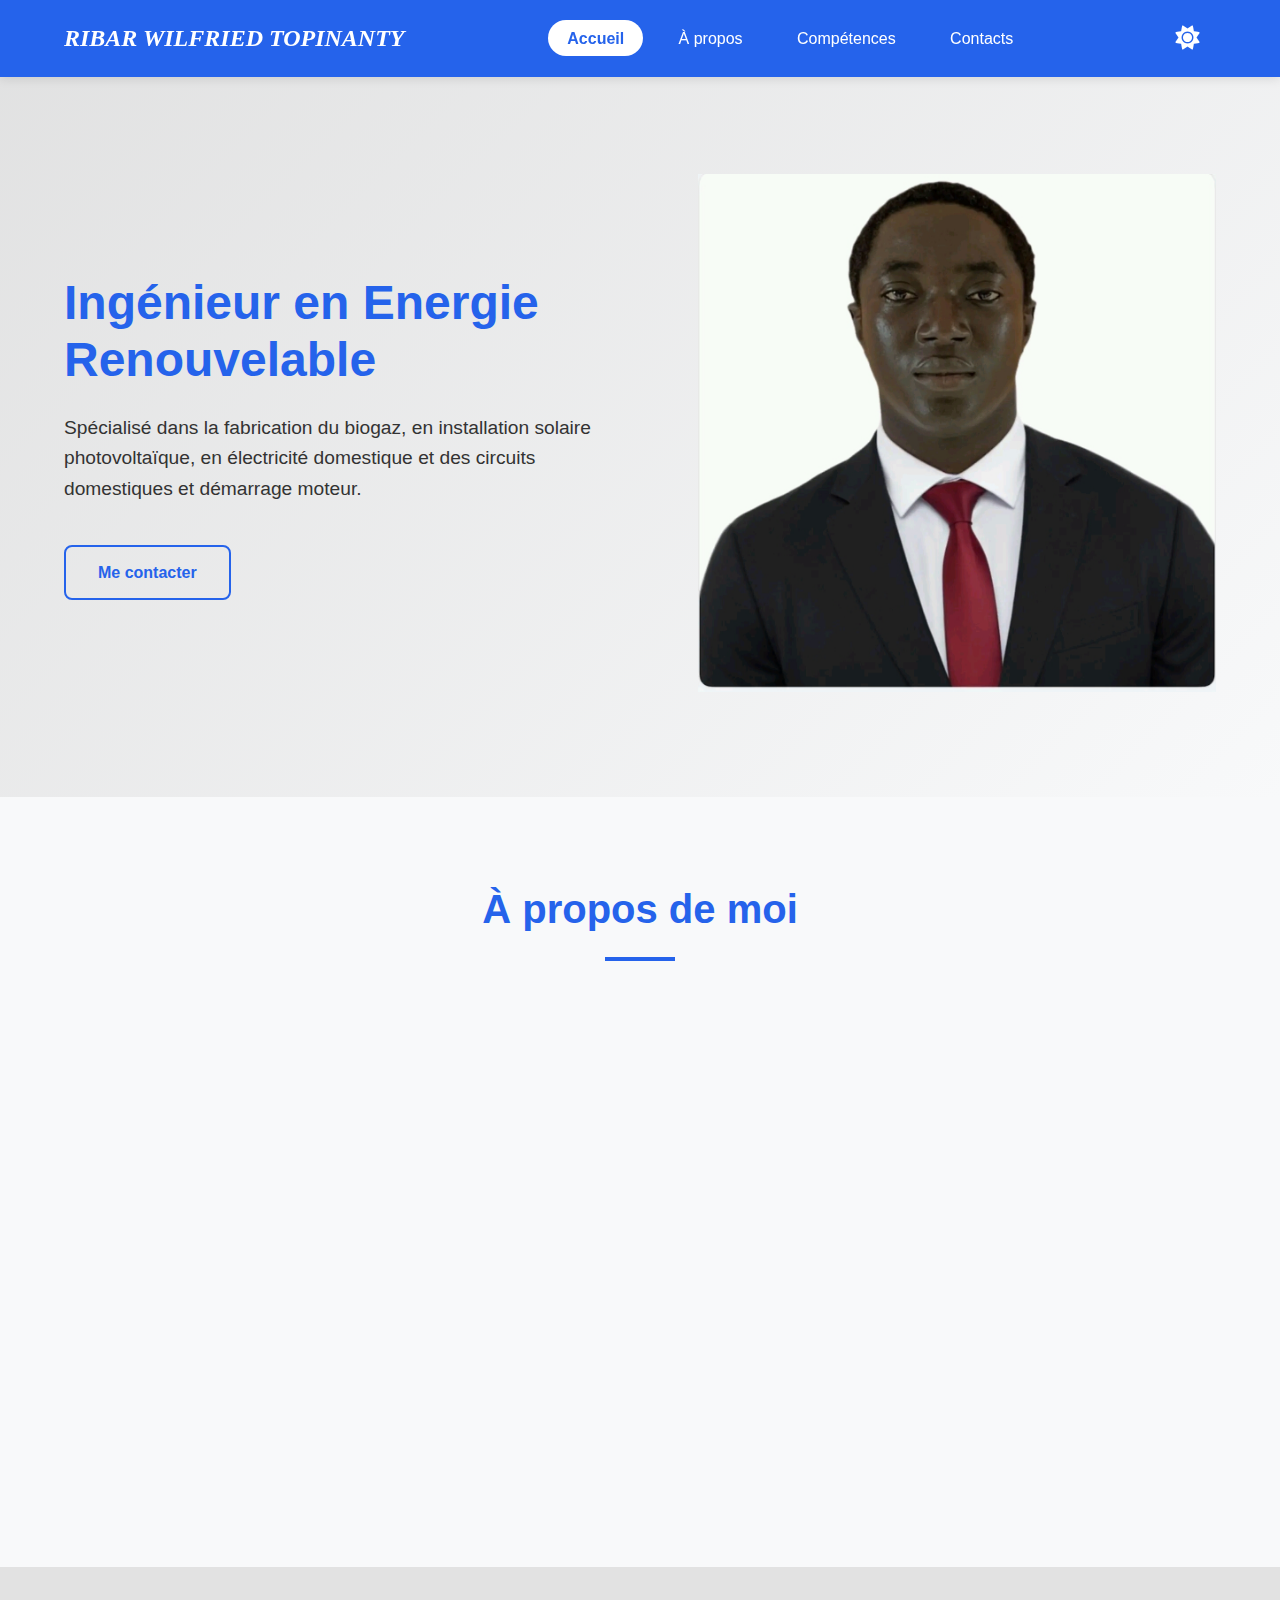
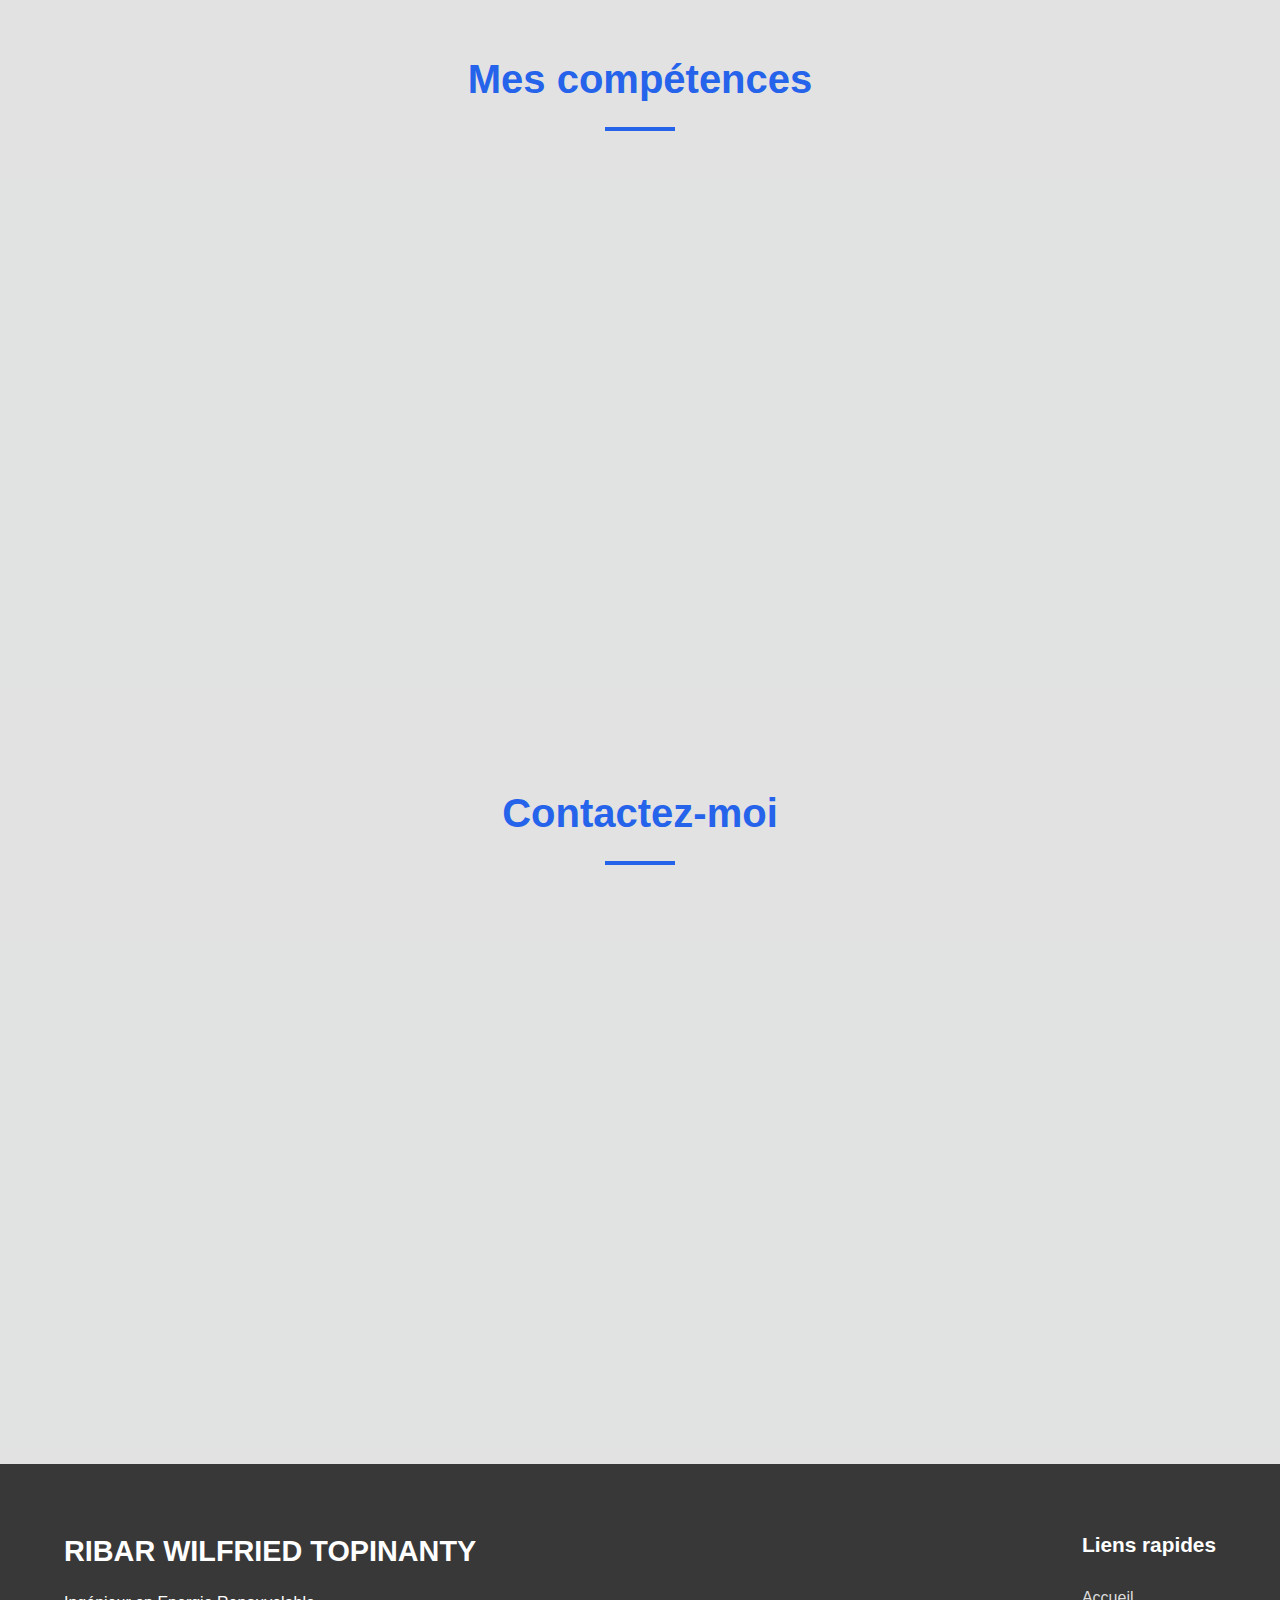
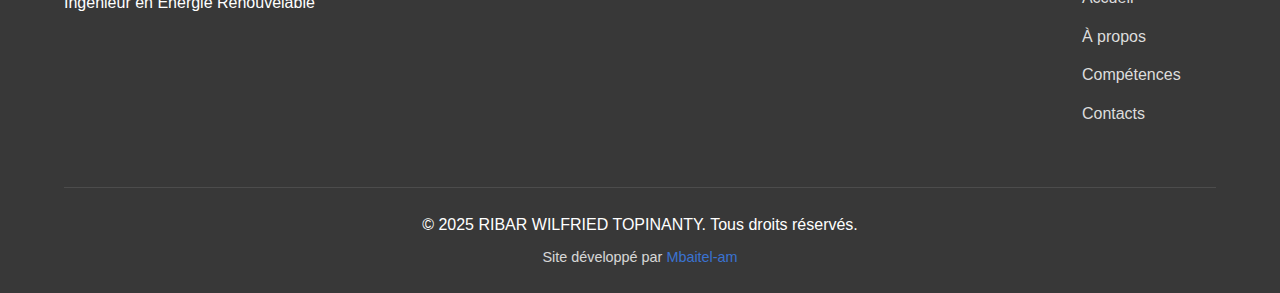
<file: index.html>
<!DOCTYPE html>
<html lang="en">
  <head>
    <meta charset="UTF-8" />
    <meta name="viewport" content="width=device-width, initial-scale=1.0" />
    <meta
      name="description"
      content="Portfolio de Ribar Wilfried Topy, Ingénieur en Energie Renouvelable."
    />
    <meta
      name="keywords"
      content="Ribar Wilfried Topy - Ingénieur en Energie Renouvelable"
    />
    <meta name="author" content="Ribar wilfried topy" />
    <meta name="robots" content="index, follow" />
    <meta
      property="og:title"
      content="Ribar Wilfried Topy - Ingénieur en Energie Renouvelable"
    />
    <meta
      property="og:description"
      content="Portfolio professionnel de Ribar Wilfried Topy, Ingénieur en Energie Renouvelable avec plus de 2 ans d'expérience."
    />
    <meta property="og:type" content="website" />
    <meta property="og:url" content="https://constantinlao.com" />
    <meta property="og:image" content="images/profile.jpg" />
    <meta name="google-site-verification" content="S0W3ONHNNmMrT2oAPIC9E6RJtITCtB353s_P7dAohlI" />
    <title> Ribar Wilfried - Ingénieur en Energie Renouvelable</title>
    <link rel="stylesheet" href="style.css" />
    <link
      rel="stylesheet"
      href="https://cdnjs.cloudflare.com/ajax/libs/font-awesome/6.0.0/css/all.min.css"
    />
    <link rel="icon" href="images/favicon.ico" type="image/x-icon" />
    <link
      rel="stylesheet"
      href="https://cdnjs.cloudflare.com/ajax/libs/font-awesome/6.5.0/css/all.min.css"
    />
    <link
      href="https://fonts.googleapis.com/css2?family=Inter:wght@400;500;600&family=Poppins:wght@600;700&display=swap"
      rel="stylesheet"
    />
    <link rel="icon" href="images/wilfried_topy.wp2" type="image/x-icon" />
  </head>
  <body>
    <!-- Préchargeur -->
    <div class="preloader">
      <div class="loader">
        <div class="circle"></div>
        <div class="circle"></div>
        <div class="circle"></div>
      </div>
    </div>

    <header>
      <div class="logo">
        <h1 class="titre" style="font-family: 'Playfair Display', serif;  font-weight: 700; font-size: 1.5rem; ">RIBAR WILFRIED TOPINANTY<span class="dot"></span></h1>
      </div>
      <nav class="nav-bar" aria-label="Navigation principale">
        <ul>
          <li>
            <a href="#accueil" class="active" aria-current="page">Accueil</a>
          </li>
          <li><a href="#a-propos">À propos</a></li>
          <li><a href="#competences">Compétences</a></li>
          <li><a href="#contacts">Contacts</a></li>
        </ul>
      </nav>
      <div
        class="theme-toggle"
        aria-label="Changer de thème"
        role="button"
        tabindex="0"
      >
        <i class="fas fa-sun" aria-hidden="true"></i>
        <span class="sr-only">Changer de thème</span>
      </div>
      <div
        class="menu-toggle"
        aria-label="Menu mobile"
        role="button"
        tabindex="0"
      >
        <i class="fas fa-bars" aria-hidden="true"></i>
        <span class="sr-only">Ouvrir le menu</span>
      </div>
    </header>

    <main>
      <section id="accueil" class="hero">
        <div class="hero-content">
          <h2 class="fade-in" >Ingénieur en Energie Renouvelable</h2>
          <p class="fade-in delay-1">
            Spécialisé dans la fabrication du biogaz, en installation solaire
            photovoltaïque, en électricité domestique et des circuits
            domestiques et démarrage moteur.
          </p>
          <div class="cta-buttons fade-in delay-2">
            <a href="#contacts" class="cta-button secondary">Me contacter</a>
          </div>
        </div>
        <div class="hero-image fade-in delay-3">
          <img
            src="images/FB_IMG_17536144025319729.jpg"
            alt="Image de Ribar Wilfried Topy"
            loading="lazy"
          />
        </div>
      </section>
      <section id="a-propos" class="about">
        <div class="section-header">
          <h2>À propos de moi</h2>
          <div class="separator"></div>
        </div>
        <div class="about-content">
          <div class="about-text">
            <h3>Qui suis-je?</h3>
            <p>
              Je suis RIBAR WILFRIED TOPINANTY, un ingénieur en énergie
              renouvelable passionné par les solutions durables et innovantes.
              <br />
              Avec une expertise dans la fabrication de biogaz, l'installation
              de systèmes solaires photovoltaïques, l'électricité domestique et
              les circuits domestiques, je m'engage à contribuer à un avenir
              énergétique plus vert.
            </p>
            <div class="personal-info">
              <div class="info-item">
                <span class="info-label">Nom:</span>
                <span class="info-value">RIBAR WILFRIED TOPINANTY</span>
              </div>
              <div class="info-item">
                <span class="info-label">Expérience:</span>
                <span class="info-value">2 ans</span>
              </div>
              <div class="info-item">
                <span class="info-label">Email:</span>
                <span class="info-value">wilfriedtopyribar@gmail.com</span>
              </div>
              <div class="info-item">
                <span class="info-label">Tél:</span>
                <span class="info-value">(+237) 686 72 94 56</span>
              </div>
              <div class="info-item">
                <span class="info-label">Disponibilité:</span>
                <span class="info-value">Disponible pour consultation</span>
              </div>
            </div>
            <a href="Doc/cv ribar wilfried .pdf" class="download-cv" download
              >Télécharger mon CV <i class="fas fa-download"></i
            ></a>
          </div>
        </div>
      </section>

      <section id="competences" class="skills">
        <div class="section-header">
          <h2>Mes compétences</h2>
          <div class="separator"></div>
        </div>
        <div class="skills-content">
          <div class="technical-skills">
            <h3>Compétences techniques</h3>
            <div class="skill-item">
              <div class="skill-name">
                <i
                  class="fa-solid fa-hand-point-right"
                  style="padding: 5px; color: var(--primary-color)"
                ></i>
                Fabrication du biogaz
              </div>
              <div class="skill-name">
                <i
                  class="fa-solid fa-hand-point-right"
                  style="padding: 5px; color: var(--primary-color)"
                ></i>
                Installation solaire photovoltaïque
              </div>
              <div class="skill-name">
                <i
                  class="fa-solid fa-hand-point-right"
                  style="padding: 5px; color: var(--primary-color)"
                ></i>
                Installation électrique domestique
              </div>
              <div class="skill-name">
                <i
                  class="fa-solid fa-hand-point-right"
                  style="padding: 5px; color: var(--primary-color)"
                ></i>
                Démarrages moteurs
              </div>
            </div>
          </div>
          <div class="soft-skills">
            <h3>Compétences personnelles</h3>
            <div class="skill-grid">
              <div class="soft-skill-item">
                <i class="fas fa-users"></i>
                <h4 style="color: rgb(10, 124, 232);">Travail d'équipe</h4>
              </div>
              <div class="soft-skill-item">
                <i class="fas fa-comments"></i>
                <h4 style="color: rgb(10, 124, 232);">Communication</h4>
              </div>
              <div class="soft-skill-item">
                <i class="fas fa-lightbulb"></i>
                <h4 style="color: rgb(10, 124, 232);">Résolution de problèmes</h4>
              </div>
            </div>
          </div>
        </div>
      </section>

      <!--
          Section#contacts.contact:
          - Affiche les informations de contact du portfolio (adresse, email, téléphone, réseaux sociaux)
          - Permet à l'utilisateur de remplir un formulaire de contact pour envoyer un email
        -->
      <section id="contacts" class="contact">
        <div class="section-header">
          <h2>Contactez-moi</h2>
          <div class="separator"></div>
        </div>
        <div class="contact-content">
          <div class="contact-info">
            <div class="contact-item">
              <i class="fas fa-map-marker-alt"></i>
              <div>
                <h3>Adresse</h3>
                <p>Moundou - Tchad</p>
              </div>
            </div>
            <div class="contact-item">
              <i class="fas fa-envelope"></i>
              <div>
                <h3>Email</h3>
                <p>wilfriedtopyribar@gmail.com</p>
              </div>
            </div>
            <div class="contact-item">
              <i class="fas fa-phone"></i>
              <div>
                <h3>Téléphone</h3>
                <p>(+237) 686 72 94 56</p>
              </div>
            </div>
            <div class="social-links">
              <a href="#" aria-label="LinkedIn"
                ><i class="fab fa-linkedin"></i
              ></a>
              <a href="#" aria-label="Twitter"
                ><i class="fab fa-twitter"></i
              ></a>
              <a href="#" aria-label="Instagram"
                ><i class="fab fa-instagram"></i
              ></a>
              <a href="#" aria-label="Facebook"
                ><i class="fab fa-facebook"></i
              ></a>
            </div>

            <div class="share-portfolio">
              <h3>Partager ce portfolio</h3>
              <div class="share-buttons">
                <a
                  href="https://www.facebook.com/sharer/sharer.php?u=https://debeing.github.io/Sitetopy/"
                  target="_blank"
                  rel="noopener noreferrer"
                  aria-label="Partager sur Facebook"
                  class="share-btn facebook"
                >
                  <i class="fab fa-facebook-f"></i>
                </a>
                <a
                  href="https://twitter.com/intent/tweet?url=https://debeing.github.io/Sitetopy/&text=Découvrez le portfolio de Wilfried Topinanty, Ingénieur en Energie Renouvelable"
                  target="_blank"
                  rel="noopener noreferrer"
                  aria-label="Partager sur Twitter"
                  class="share-btn twitter"
                >
                  <i class="fab fa-twitter"></i>
                </a>
                <a
                  href="https://www.linkedin.com/shareArticle?mini=true&url=https://debeing.github.io/Sitetopy/&title=Portfolio de Wilfried Topinanty&summary=Ingénieur en Energie Renouvelable"
                  target="_blank"
                  rel="noopener noreferrer"
                  aria-label="Partager sur LinkedIn"
                  class="share-btn linkedin"
                >
                  <i class="fab fa-linkedin-in"></i>
                </a>
                <a
                  href="https://api.whatsapp.com/send?text=Découvrez le portfolio de Wilfried Topinanty: https://debeing.github.io/Sitetopy/"
                  target="_blank"
                  rel="noopener noreferrer"
                  aria-label="Partager sur WhatsApp"
                  class="share-btn whatsapp"
                >
                  <i class="fab fa-whatsapp"></i>
                </a>
              </div>
            </div>
          </div>

          <form
            class="contact-form"
            action="https://formspree.io/f/meoledyd"
            method="POST"
          >
            <div class="form-group">
              <input
                type="text"
                id="name"
                name="name"
                placeholder="Votre nom"
                required
              />
            </div>
            <div class="form-group">
              <input
                type="email"
                id="email"
                name="email"
                placeholder="Votre email"
                required
              />
            </div>
            <div class="form-group">
              <input
                type="text"
                id="subject"
                name="subject"
                placeholder="Sujet"
                required
              />
            </div>
            <div class="form-group">
              <textarea
                id="message"
                name="message"
                placeholder="Votre message"
                required
              ></textarea>
            </div>
            <input
              type="hidden"
              name="_next"
              value="https://wilfried-topy.free.nf/merci.html"
            />
            <input
              type="hidden"
              name="_subject"
              value="Nouveau message depuis le portfolio"
            />
            <input type="text" name="_gotcha" style="display: none" />
            <button type="submit" class="submit-btn">Envoyer le message</button>
          </form>
        </div>
      </section>
    </main>

    <footer>
      <div class="footer-content">
        <div class="footer-logo">
          <h3>RIBAR WILFRIED TOPINANTY<span class="dot"></span></h3>
          <p>Ingénieur en Energie Renouvelable</p>
        </div>
        <div class="footer-links">
          <h4>Liens rapides</h4>
          <ul>
            <li><a href="#accueil">Accueil</a></li>
            <li><a href="#a-propos">À propos</a></li>
            <li><a href="#competences">Compétences</a></li>
            <li><a href="#contacts">Contacts</a></li>
          </ul>
        </div>
      </div>
      <div class="footer-bottom">
        <p>&copy; 2025 RIBAR WILFRIED TOPINANTY. Tous droits réservés.</p>
        <p class="developer-credit">
          Site développé par
          <a
            href="https://www.facebook.com/mbaitel.am.mbainaissem.eric"
            target="_blank"
            rel="noopener noreferrer"
            >Mbaitel-am</a
          >
        </p>
      </div>
    </footer>

    <a
      href="#"
      class="back-to-top"
      aria-label="Retour en haut de page"
      role="button"
    >
      <i class="fas fa-arrow-up" aria-hidden="true"></i>
      <span class="sr-only">Retour en haut</span>
    </a>

    <script src="script.js"></script>
  </body>
</html>
</file>
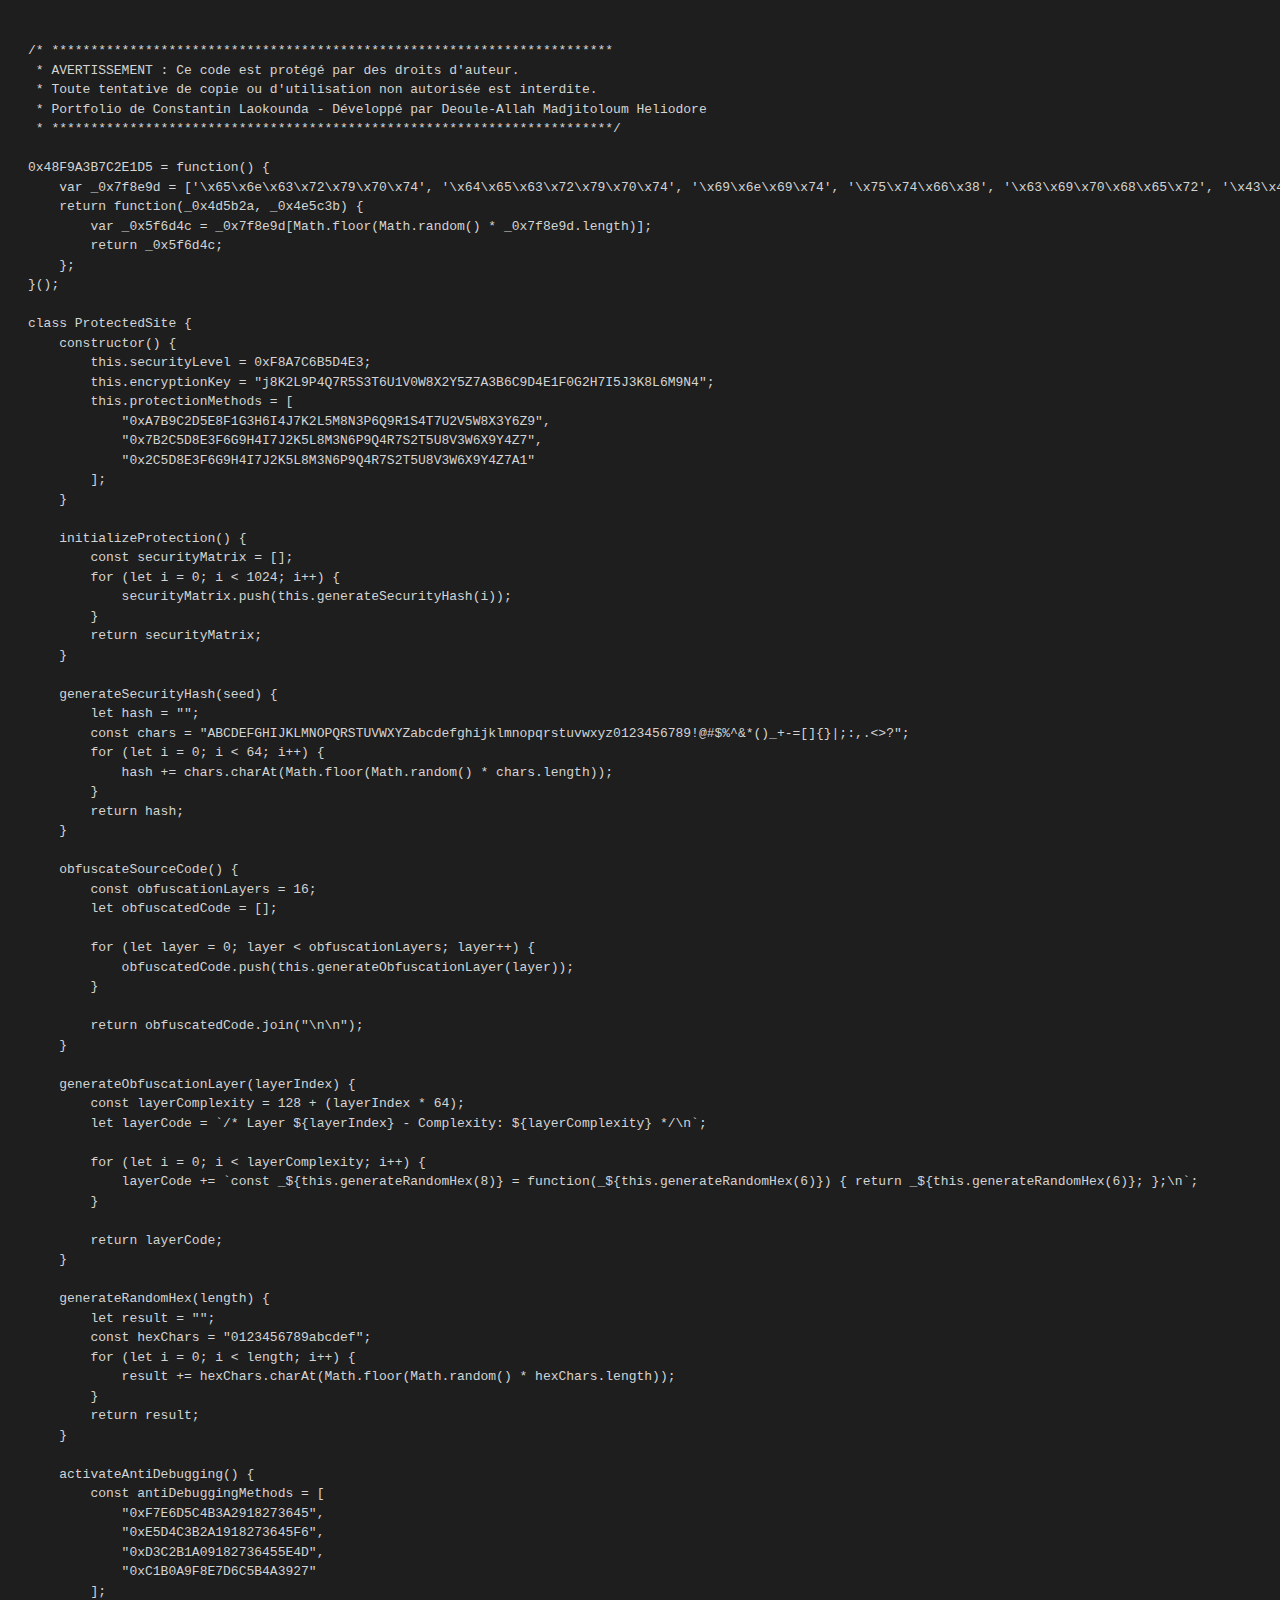
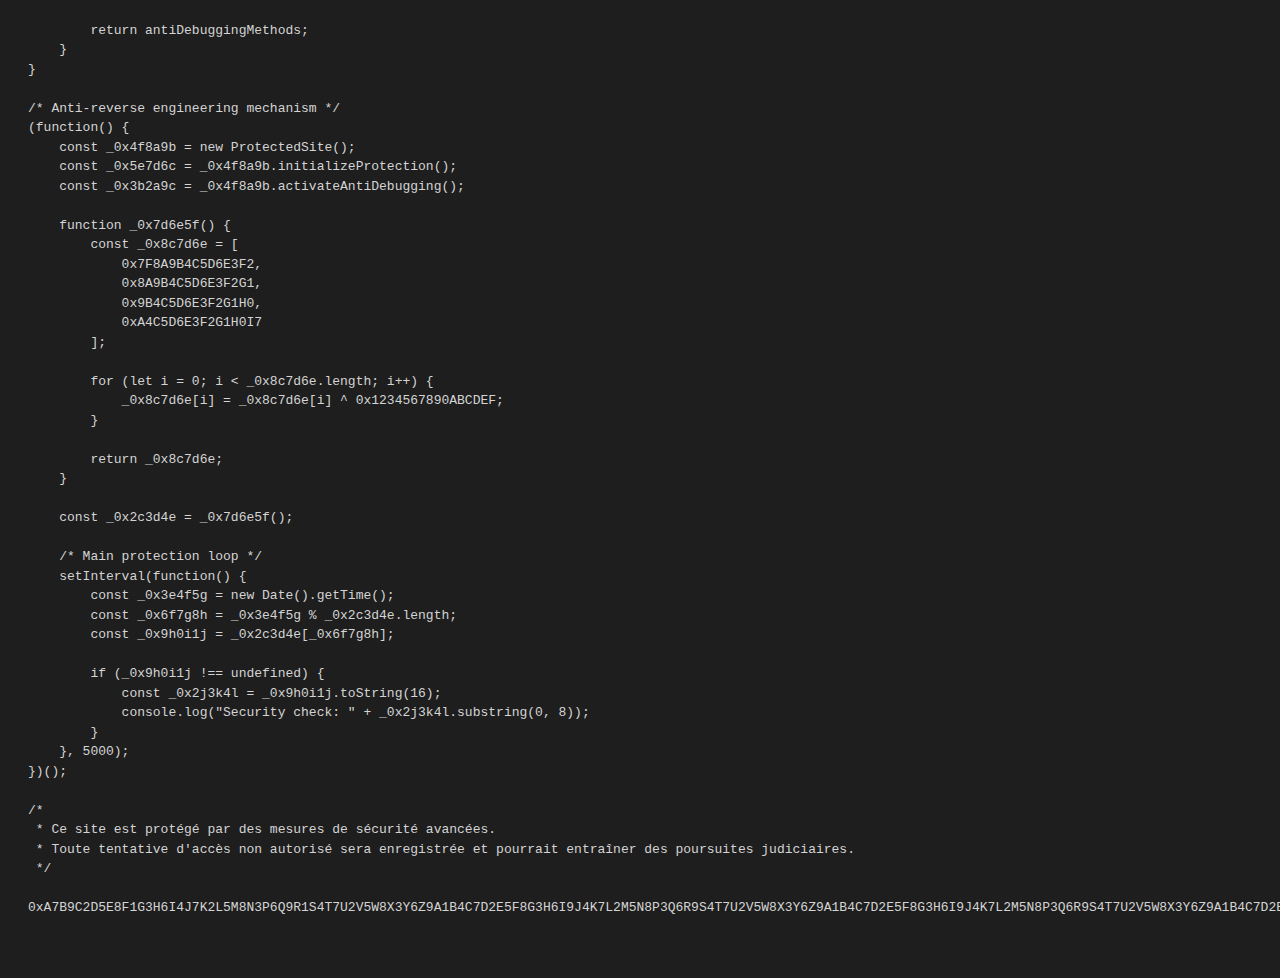
<file: fake-source.html>
<!DOCTYPE html>
<html>
<head>
    <title>Source Code</title>
    <style>
        body {
            background-color: #1e1e1e;
            color: #d4d4d4;
            font-family: monospace;
            padding: 20px;
            line-height: 1.5;
        }
    </style>
</head>
<body>
    <pre>
/* ************************************************************************
 * AVERTISSEMENT : Ce code est protégé par des droits d'auteur.
 * Toute tentative de copie ou d'utilisation non autorisée est interdite.
 * Portfolio de Constantin Laokounda - Développé par Deoule-Allah Madjitoloum Heliodore
 * ************************************************************************/

0x48F9A3B7C2E1D5 = function() {
    var _0x7f8e9d = ['\x65\x6e\x63\x72\x79\x70\x74', '\x64\x65\x63\x72\x79\x70\x74', '\x69\x6e\x69\x74', '\x75\x74\x66\x38', '\x63\x69\x70\x68\x65\x72', '\x43\x42\x43', '\x50\x6b\x63\x73\x37', '\x70\x61\x64', '\x41\x45\x53', '\x6d\x6f\x64\x65'];
    return function(_0x4d5b2a, _0x4e5c3b) {
        var _0x5f6d4c = _0x7f8e9d[Math.floor(Math.random() * _0x7f8e9d.length)];
        return _0x5f6d4c;
    };
}();

class ProtectedSite {
    constructor() {
        this.securityLevel = 0xF8A7C6B5D4E3;
        this.encryptionKey = "j8K2L9P4Q7R5S3T6U1V0W8X2Y5Z7A3B6C9D4E1F0G2H7I5J3K8L6M9N4";
        this.protectionMethods = [
            "0xA7B9C2D5E8F1G3H6I4J7K2L5M8N3P6Q9R1S4T7U2V5W8X3Y6Z9",
            "0x7B2C5D8E3F6G9H4I7J2K5L8M3N6P9Q4R7S2T5U8V3W6X9Y4Z7",
            "0x2C5D8E3F6G9H4I7J2K5L8M3N6P9Q4R7S2T5U8V3W6X9Y4Z7A1"
        ];
    }

    initializeProtection() {
        const securityMatrix = [];
        for (let i = 0; i < 1024; i++) {
            securityMatrix.push(this.generateSecurityHash(i));
        }
        return securityMatrix;
    }

    generateSecurityHash(seed) {
        let hash = "";
        const chars = "ABCDEFGHIJKLMNOPQRSTUVWXYZabcdefghijklmnopqrstuvwxyz0123456789!@#$%^&*()_+-=[]{}|;:,.<>?";
        for (let i = 0; i < 64; i++) {
            hash += chars.charAt(Math.floor(Math.random() * chars.length));
        }
        return hash;
    }

    obfuscateSourceCode() {
        const obfuscationLayers = 16;
        let obfuscatedCode = [];
        
        for (let layer = 0; layer < obfuscationLayers; layer++) {
            obfuscatedCode.push(this.generateObfuscationLayer(layer));
        }
        
        return obfuscatedCode.join("\n\n");
    }

    generateObfuscationLayer(layerIndex) {
        const layerComplexity = 128 + (layerIndex * 64);
        let layerCode = `/* Layer ${layerIndex} - Complexity: ${layerComplexity} */\n`;
        
        for (let i = 0; i < layerComplexity; i++) {
            layerCode += `const _${this.generateRandomHex(8)} = function(_${this.generateRandomHex(6)}) { return _${this.generateRandomHex(6)}; };\n`;
        }
        
        return layerCode;
    }

    generateRandomHex(length) {
        let result = "";
        const hexChars = "0123456789abcdef";
        for (let i = 0; i < length; i++) {
            result += hexChars.charAt(Math.floor(Math.random() * hexChars.length));
        }
        return result;
    }

    activateAntiDebugging() {
        const antiDebuggingMethods = [
            "0xF7E6D5C4B3A2918273645",
            "0xE5D4C3B2A1918273645F6",
            "0xD3C2B1A09182736455E4D",
            "0xC1B0A9F8E7D6C5B4A3927"
        ];
        
        return antiDebuggingMethods;
    }
}

/* Anti-reverse engineering mechanism */
(function() {
    const _0x4f8a9b = new ProtectedSite();
    const _0x5e7d6c = _0x4f8a9b.initializeProtection();
    const _0x3b2a9c = _0x4f8a9b.activateAntiDebugging();
    
    function _0x7d6e5f() {
        const _0x8c7d6e = [
            0x7F8A9B4C5D6E3F2,
            0x8A9B4C5D6E3F2G1,
            0x9B4C5D6E3F2G1H0,
            0xA4C5D6E3F2G1H0I7
        ];
        
        for (let i = 0; i < _0x8c7d6e.length; i++) {
            _0x8c7d6e[i] = _0x8c7d6e[i] ^ 0x1234567890ABCDEF;
        }
        
        return _0x8c7d6e;
    }
    
    const _0x2c3d4e = _0x7d6e5f();
    
    /* Main protection loop */
    setInterval(function() {
        const _0x3e4f5g = new Date().getTime();
        const _0x6f7g8h = _0x3e4f5g % _0x2c3d4e.length;
        const _0x9h0i1j = _0x2c3d4e[_0x6f7g8h];
        
        if (_0x9h0i1j !== undefined) {
            const _0x2j3k4l = _0x9h0i1j.toString(16);
            console.log("Security check: " + _0x2j3k4l.substring(0, 8));
        }
    }, 5000);
})();

/* 
 * Ce site est protégé par des mesures de sécurité avancées.
 * Toute tentative d'accès non autorisé sera enregistrée et pourrait entraîner des poursuites judiciaires.
 */

[base64]
    </pre>
</body>
</html>
</file>
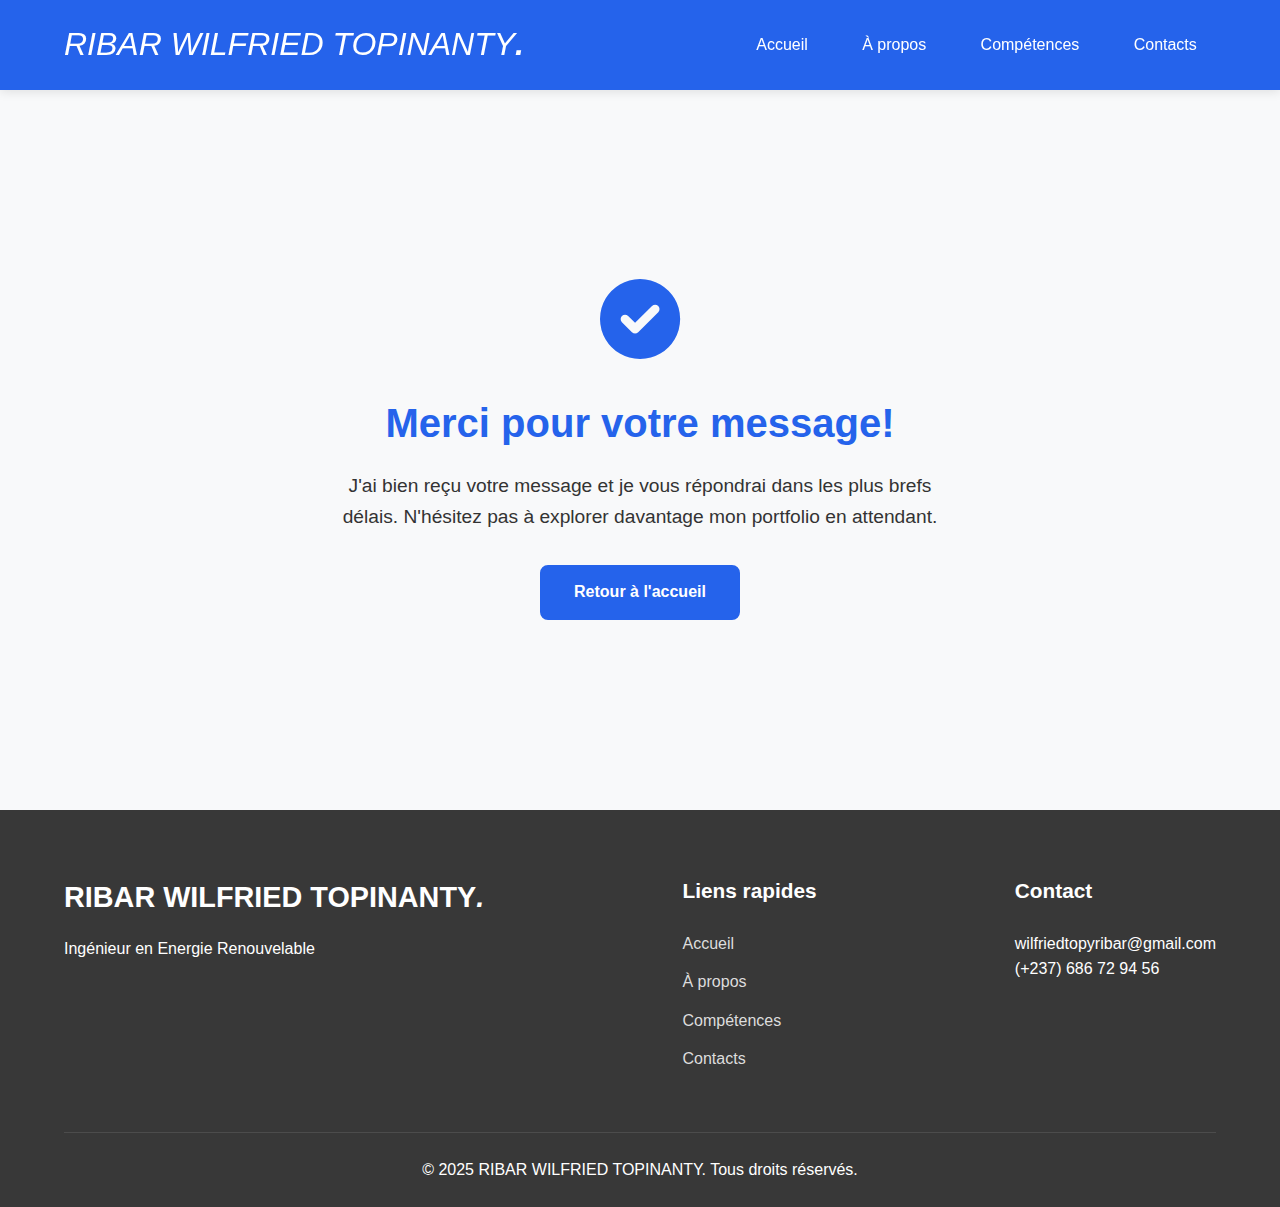
<file: merci.html>
<!DOCTYPE html>
<html lang="fr">
  <head>
    <meta charset="UTF-8" />
    <meta name="viewport" content="width=device-width, initial-scale=1.0" />
    <meta name="description" content="Merci pour votre message - Portfolio de RIBAR WILFRIED TOPINANTY" />
    <title>Merci - RIBAR WILFRIED TOPINANTY</title>
    <link rel="stylesheet" href="style.css" />
    <link rel="stylesheet" href="https://cdnjs.cloudflare.com/ajax/libs/font-awesome/6.0.0/css/all.min.css" />
    <style>
      .thank-you-container {
        min-height: 80vh;
        display: flex;
        flex-direction: column;
        justify-content: center;
        align-items: center;
        text-align: center;
        padding: 2rem;
      }
      
      .thank-you-icon {
        font-size: 5rem;
        color: var(--primary-color);
        margin-bottom: 2rem;
      }
      
      .thank-you-title {
        font-size: 2.5rem;
        margin-bottom: 1rem;
        color: var(--primary-color);
      }
      
      .thank-you-text {
        font-size: 1.2rem;
        max-width: 600px;
        margin-bottom: 2rem;
      }
      
      .back-button {
        display: inline-block;
        padding: 0.8rem 2rem;
        background: var(--primary-color);
        color: var(--light-text);
        border-radius: var(--border-radius);
        font-weight: 600;
        transition: var(--transition);
        border: 2px solid var(--primary-color);
      }
      
      .back-button:hover {
        background: var(--secondary-color);
        border-color: var(--secondary-color);
        transform: translateY(-3px);
        box-shadow: var(--box-shadow);
      }
    </style>
  </head>
  <body>
    <header>
      <div class="logo">
        <h1>RIBAR WILFRIED TOPINANTY<span class="dot">.</span></h1>
      </div>
      <nav class="nav-bar">
        <ul>
          <li><a href="index.html#accueil">Accueil</a></li>
          <li><a href="index.html#a-propos">À propos</a></li>
          <li><a href="index.html#competences">Compétences</a></li>
          <li><a href="index.html#contacts">Contacts</a></li>
        </ul>
      </nav>
      <div class="menu-toggle">
        <i class="fas fa-bars"></i>
      </div>
    </header>

    <main>
      <section class="thank-you-container">
        <i class="fas fa-check-circle thank-you-icon"></i>
        <h2 class="thank-you-title">Merci pour votre message!</h2>
        <p class="thank-you-text">
          J'ai bien reçu votre message et je vous répondrai dans les plus brefs délais.
          N'hésitez pas à explorer davantage mon portfolio en attendant.
        </p>
        <a href="index.html" class="back-button">Retour à l'accueil</a>
      </section>
    </main>

    <footer>
      <div class="footer-content">
        <div class="footer-logo">
          <h3>RIBAR WILFRIED TOPINANTY<span class="dot">.</span></h3>
          <p>Ingénieur en Energie Renouvelable</p>
        </div>
        <div class="footer-links">
          <h4>Liens rapides</h4>
          <ul>
            <li><a href="index.html#accueil">Accueil</a></li>
            <li><a href="index.html#a-propos">À propos</a></li>
            <li><a href="index.html#competences">Compétences</a></li>
            <li><a href="index.html#contacts">Contacts</a></li>
          </ul>
        </div>
        <div class="footer-newsletter">
          <h4>Contact</h4>
          <p>wilfriedtopyribar@gmail.com</p>
          <p>(+237) 686 72 94 56</p>
        </div>
      </div>
      <div class="footer-bottom">
        <p>&copy; 2025 RIBAR WILFRIED TOPINANTY. Tous droits réservés.</p>
      </div>
    </footer>

    <script src="script.js"></script>
  </body>
</html>
</file>
<file: style.css>
/* Variables globales */
:root {
    --primary-color: #2563eb;
    --secondary-color: #1e40af;
    --accent-color: #3b82f6;
    --text-color: #333;
    --light-text: #fff;
    --dark-bg: #383838;
    --light-bg: #f8f9fa;
    --gray-bg: rgba(214, 214, 214, 0.664);
    --border-radius: 8px;
    --box-shadow: 0 5px 15px rgba(0, 0, 0, 0.1);
    --transition: all 0.3s ease;
    --card-bg: #ffffff;
    --footer-bg: #383838;
    --footer-text: #ffffff;
}

/* Variables pour le mode sombre */
[data-theme="dark"] {
    --primary-color: #3b82f6;
    --secondary-color: #60a5fa;
    --accent-color: #2563eb;
    --text-color: #e5e7eb;
    --light-text: #e5e7eb;
    --dark-bg: #111827;
    --light-bg: #1f2937;
    --gray-bg: rgba(31, 41, 55, 0.8);
    --box-shadow: 0 5px 15px rgba(0, 0, 0, 0.3);
    --card-bg: #374151;
    --footer-bg: #111827;
    --footer-text: #e5e7eb;
}

/* Préchargeur */
.preloader {
    position: fixed;
    top: 0;
    left: 0;
    width: 100%;
    height: 100%;
    background-color: var(--light-bg);
    display: flex;
    justify-content: center;
    align-items: center;
    z-index: 9999;
    transition: opacity 0.5s ease, visibility 0.5s ease;
}

.preloader.fade-out {
    opacity: 0;
    visibility: hidden;
}

.loader {
    display: flex;
    align-items: center;
}

.circle {
    width: 20px;
    height: 20px;
    border-radius: 50%;
    background-color: var(--primary-color);
    margin: 0 8px;
    animation: bounce 1.5s ease-in-out infinite;
}

.circle:nth-child(1) {
    animation-delay: 0s;
}

.circle:nth-child(2) {
    animation-delay: 0.2s;
}

.circle:nth-child(3) {
    animation-delay: 0.4s;
}

@keyframes bounce {
    0%, 100% {
        transform: translateY(0);
    }
    50% {
        transform: translateY(-20px);
    }
}

/* Reset et styles de base */
* {
    margin: 0;
    padding: 0;
    box-sizing: border-box;
}

html {
    scroll-behavior: smooth;
}

body {
    font-family: 'Segoe UI', Tahoma, Geneva, Verdana, sans-serif;
    line-height: 1.6;
    color: var(--text-color);
    background-color: var(--light-bg);
}

img {
    max-width: 100%;
    height: auto;
}

a {
    text-decoration: none;
    color: var(--primary-color);
    transition: var(--transition);
}

ul {
    list-style: none;
}

.section-header {
    text-align: center;
    margin-bottom: 3rem;
}

.section-header h2 {
    font-size: 2.5rem;
    margin-bottom: 1rem;
    color: var(--primary-color);
}

.separator {
    height: 4px;
    width: 70px;
    background: var(--primary-color);
    margin: 0 auto;
}

/* Header et Navigation */
header {
    display: flex;
    justify-content: space-between;
    align-items: center;
    padding: 1.2rem 5%;
    background: var(--primary-color);
    color: var(--light-text);
    position: sticky;
    top: 0;
    z-index: 1000;
    box-shadow: 0 2px 10px rgba(0, 0, 0, 0.1);
}

.logo h1 {
    font-size: 2rem;
    font-weight: 400;
    font-style: italic;
}

.dot {
    font-weight: 900;
    font-style: italic;
    color: #ffffff;
}

.nav-bar ul {
    display: flex;
    gap: 1rem;
}

.nav-bar ul li a {
    color: var(--light-text);
    font-weight: 500;
    padding: 0.6rem 1.2rem;
    border-radius: 25px;
    transition: var(--transition);
}

.nav-bar ul li a:hover, 
.nav-bar ul li a.active {
    color: var(--primary-color);
    background: var(--light-text);
    font-weight: 600;
}

.theme-toggle {
    font-size: 1.5rem;
    cursor: pointer;
    margin-right: 1rem;
    color: var(--light-text);
    transition: var(--transition);
}

.theme-toggle:hover {
    transform: rotate(30deg);
}

.menu-toggle {
    display: none;
    font-size: 1.5rem;
    cursor: pointer;
}

/* Section Hero */
.hero {
    display: flex;
    justify-content: space-between;
    align-items: center;
    min-height: 80vh;
    padding: 0 5%;
    background: linear-gradient(135deg, var(--gray-bg) 0%, #f8f9fa 100%);
}

.hero-content {
    width: 50%;
    display: flex;
    flex-direction: column;
    gap: 1.5rem;
}

.hero-content h2 {
    font-size: 3rem;
    font-weight: 700;
    color: var(--primary-color);
    line-height: 1.2;
}

.hero-content p {
    font-size: 1.2rem;
    color: var(--text-color);
    max-width: 600px;
}

.cta-buttons {
    display: flex;
    gap: 1rem;
    margin-top: 1rem;
}

.cta-button {
    display: inline-block;
    padding: 0.8rem 2rem;
    background: var(--primary-color);
    color: var(--light-text);
    border-radius: var(--border-radius);
    font-weight: 600;
    transition: var(--transition);
    border: 2px solid var(--primary-color);
}

.cta-button:hover {
    background: var(--secondary-color);
    border-color: var(--secondary-color);
    transform: translateY(-3px);
    box-shadow: var(--box-shadow);
}

.cta-button.secondary {
    background: transparent;
    color: var(--primary-color);
}

.cta-button.secondary:hover {
    background: var(--primary-color);
    color: var(--light-text);
}

.hero-image {
    width: 45%;
    position: relative;
}

/* Section À propos */
.about {
    padding: 5rem 5%;
    background-color: var(--light-bg);
}

.about-content {
    display: flex;
    gap: 3rem;
    align-items: center;
}

.about-image {
    flex: 1;
    border-radius: var(--border-radius);
    overflow: hidden;
    box-shadow: var(--box-shadow);
}

.about-image img {
    transition: var(--transition);
}

.about-image img:hover {
    transform: scale(1.05);
}

.about-text {
    flex: 1;
}

.about-text h3 {
    font-size: 2rem;
    margin-bottom: 1.5rem;
    color: var(--primary-color);
}

.about-text p {
    margin-bottom: 1.5rem;
    line-height: 1.8;
}

.personal-info {
    display: grid;
    grid-template-columns: repeat(2, 1fr);
    gap: 1rem;
    margin: 2rem 0;
}

.info-item {
    display: flex;
    flex-direction: column;
}

.info-label {
    font-weight: 600;
    color: var(--primary-color);
}

.download-cv {
    display: inline-flex;
    align-items: center;
    gap: 0.5rem;
    padding: 0.8rem 1.5rem;
    background: var(--primary-color);
    color: var(--light-text);
    border-radius: var(--border-radius);
    font-weight: 600;
    margin-top: 1rem;
    transition: var(--transition);
}

.download-cv:hover {
    background: var(--secondary-color);
    transform: translateY(-3px);
}

/* Section Compétences */
.skills {
    padding: 5rem 5%;
    background-color: var(--gray-bg);
}

.skills-content {
    display: flex;
    gap: 3rem;
}

.technical-skills, .soft-skills {
    flex: 1;
}

.technical-skills h3, .soft-skills h3 {
    font-size: 1.8rem;
    margin-bottom: 2rem;
    color: var(--primary-color);
    text-align: center;
}

.skill-item {
    margin-bottom: 1.5rem;
}

.skill-name {
    font-weight: 600;
    margin-bottom: 0.5rem;
}

.skill-bar {
    height: 10px;
    background: #e0e0e0;
    border-radius: 5px;
    position: relative;
}

.skill-level {
    position: absolute;
    height: 100%;
    background: var(--primary-color);
    border-radius: 5px;
}

.skill-percentage {
    text-align: right;
    font-size: 0.9rem;
    margin-top: 0.3rem;
    font-weight: 600;
}

.skill-grid {
    display: grid;
    grid-template-columns: repeat(2, 1fr);
    gap: 2rem;
}

.soft-skill-item {
    text-align: center;
    padding: 2rem;
    background: var(--light-text);
    border-radius: var(--border-radius);
    box-shadow: var(--box-shadow);
    transition: var(--transition);
}

.soft-skill-item:hover {
    transform: translateY(-10px);
}

.soft-skill-item i {
    font-size: 2.5rem;
    color: var(--primary-color);
    margin-bottom: 1rem;
}

.soft-skill-item h4 {
    font-size: 1.2rem;
    color: #333;
}

/* Section Projets */
.projects {
    padding: 5rem 5%;
    background-color: var(--light-bg);
}

.projects-filter {
    display: flex;
    justify-content: center;
    gap: 1rem;
    margin-bottom: 3rem;
}

.filter-btn {
    padding: 0.6rem 1.5rem;
    background: transparent;
    border: 2px solid var(--primary-color);
    color: var(--primary-color);
    border-radius: 25px;
    cursor: pointer;
    font-weight: 600;
    transition: var(--transition);
}

.filter-btn:hover, .filter-btn.active {
    background: var(--primary-color);
    color: var(--light-text);
}

.projects-grid {
    display: grid;
    grid-template-columns: repeat(auto-fill, minmax(300px, 1fr));
    gap: 2rem;
}

.project-card {
    background: var(--card-bg);
    border-radius: var(--border-radius);
    overflow: hidden;
    box-shadow: var(--box-shadow);
    transition: var(--transition);
}

.project-card:hover {
    transform: translateY(-10px);
}

.project-image {
    height: 250px;
    overflow: hidden;
    position: relative;
}

.project-image::before {
    content: '';
    position: absolute;
    top: 0;
    left: 0;
    width: 100%;
    height: 100%;
    background: rgba(0, 0, 0, 0.2);
    opacity: 0;
    transition: var(--transition);
    z-index: 1;
}

.project-card:hover .project-image::before {
    opacity: 1;
}

.project-image img {
    width: 100%;
    height: 100%;
    object-fit: cover;
    transition: transform 0.8s ease;
}

.project-card:hover .project-image img {
    transform: scale(1.15);
}

.project-info {
    padding: 1.5rem;
}

.project-info h3 {
    font-size: 1.3rem;
    margin-bottom: 0.8rem;
    color: var(--primary-color);
}

.project-tags {
    display: flex;
    gap: 1rem;
    margin: 1rem 0;
}

.project-tags span {
    font-size: 0.8rem;
    padding: 0.3rem 0.8rem;
    background: var(--gray-bg);
    border-radius: 20px;
}

.project-link {
    display: inline-block;
    margin-top: 1rem;
    color: var(--primary-color);
    font-weight: 600;
}

.project-link:hover {
    color: var(--secondary-color);
}

/* Section Contact */
.contact {
    padding: 5rem 5%;
    background-color: var(--gray-bg);
}

.contact-content {
    display: flex;
    gap: 3rem;
}

.contact-info, .contact-form {
    flex: 1;
}

.contact-item {
    display: flex;
    gap: 1.5rem;
    margin-bottom: 2rem;
    align-items: flex-start;
}

.contact-item i {
    font-size: 1.5rem;
    color: var(--primary-color);
    margin-top: 0.5rem;
}

.contact-item h3 {
    font-size: 1.3rem;
    margin-bottom: 0.5rem;
    color: var(--primary-color);
}

.social-links {
    display: flex;
    gap: 1rem;
    margin-top: 2rem;
}

.social-links a {
    display: flex;
    align-items: center;
    justify-content: center;
    width: 40px;
    height: 40px;
    background: var(--primary-color);
    color: var(--light-text);
    border-radius: 50%;
    transition: var(--transition);
}

.social-links a:hover {
    background: var(--secondary-color);
    transform: translateY(-5px);
}

/* Boutons de partage */
.share-portfolio {
    margin-top: 2.5rem;
}

.share-portfolio h3 {
    font-size: 1.3rem;
    margin-bottom: 1rem;
    color: var(--primary-color);
}

.share-buttons {
    display: flex;
    gap: 0.8rem;
}

.share-btn {
    display: flex;
    align-items: center;
    justify-content: center;
    width: 45px;
    height: 45px;
    border-radius: 50%;
    color: var(--light-text);
    transition: var(--transition);
}

.share-btn:hover {
    transform: translateY(-5px) scale(1.1);
    box-shadow: var(--box-shadow);
}

.share-btn.facebook {
    background-color: #3b5998;
}

.share-btn.twitter {
    background-color: #1da1f2;
}

.share-btn.linkedin {
    background-color: #0077b5;
}

.share-btn.whatsapp {
    background-color: #25d366;
}

.form-group {
    margin-bottom: 1.5rem;
}

.form-group input, 
.form-group textarea {
    width: 100%;
    padding: 1rem;
    border: 1px solid #ddd;
    border-radius: var(--border-radius);
    font-family: inherit;
    transition: var(--transition);
}

.form-group input:focus, 
.form-group textarea:focus {
    border-color: var(--primary-color);
    outline: none;
}

.form-group textarea {
    min-height: 150px;
    resize: vertical;
}

.submit-btn {
    padding: 0.8rem 2rem;
    background: var(--primary-color);
    color: var(--light-text);
    border: none;
    border-radius: var(--border-radius);
    font-weight: 600;
    cursor: pointer;
    transition: var(--transition);
}

.submit-btn:hover {
    background: var(--secondary-color);
    transform: translateY(-3px);
}

/* Bouton Retour en haut */
.back-to-top {
    position: fixed;
    bottom: 30px;
    right: 30px;
    width: 50px;
    height: 50px;
    background-color: var(--primary-color);
    color: var(--light-text);
    border-radius: 50%;
    display: flex;
    justify-content: center;
    align-items: center;
    font-size: 1.2rem;
    box-shadow: var(--box-shadow);
    opacity: 0;
    visibility: hidden;
    transition: all 0.3s ease;
    z-index: 999;
}

.back-to-top.active {
    opacity: 1;
    visibility: visible;
}

.back-to-top:hover {
    background-color: var(--secondary-color);
    transform: translateY(-5px);
}

/* Footer */
footer {
    background: var(--footer-bg);
    color: var(--footer-text);
    padding: 4rem 5% 0;
}

.footer-content {
    display: flex;
    justify-content: space-between;
    flex-wrap: wrap;
    gap: 3rem;
    margin-bottom: 3rem;
}

.footer-logo h3 {
    font-size: 1.8rem;
    margin-bottom: 1rem;
}

.footer-links h4, 
.footer-newsletter h4 {
    font-size: 1.3rem;
    margin-bottom: 1.5rem;
}

.footer-links ul li {
    margin-bottom: 0.8rem;
}

.footer-links ul li a {
    color: #ddd;
    transition: var(--transition);
}

.footer-links ul li a:hover {
    color: var(--primary-color);
    padding-left: 5px;
}

.newsletter-form {
    display: flex;
    margin-top: 1rem;
}

.newsletter-form input {
    flex: 1;
    padding: 0.8rem;
    border: none;
    border-radius: var(--border-radius) 0 0 var(--border-radius);
}

.newsletter-form button {
    padding: 0 1.5rem;
    background: var(--primary-color);
    color: var(--light-text);
    border: none;
    border-radius: 0 var(--border-radius) var(--border-radius) 0;
    cursor: pointer;
    transition: var(--transition);
}

.newsletter-form button:hover {
    background: var(--secondary-color);
}

.footer-bottom {
    text-align: center;
    padding: 1.5rem 0;
    border-top: 1px solid rgba(255, 255, 255, 0.1);
}

.developer-credit {
    margin-top: 0.5rem;
    font-size: 0.9rem;
    opacity: 0.8;
}

.developer-credit a {
    color: var(--accent-color);
    transition: var(--transition);
}

.developer-credit a:hover {
    color: var(--light-text);
    text-decoration: underline;
}

/* Accessibilité */
.sr-only {
    position: absolute;
    width: 1px;
    height: 1px;
    padding: 0;
    margin: -1px;
    overflow: hidden;
    clip: rect(0, 0, 0, 0);
    white-space: nowrap;
    border-width: 0;
}

/* Animations */
@keyframes fadeIn {
    from {
        opacity: 0;
        transform: translateY(20px);
    }
    to {
        opacity: 1;
        transform: translateY(0);
    }
}

.fade-in {
    animation: fadeIn 0.8s ease forwards;
}

.delay-1 {
    animation-delay: 0.2s;
}

.delay-2 {
    animation-delay: 0.4s;
}

.delay-3 {
    animation-delay: 0.6s;
}

/* Media Queries pour Responsive Design */
@media screen and (max-width: 992px) {
    .hero, 
    .about-content, 
    .skills-content, 
    .contact-content {
        flex-direction: column;
    }

    .hero-content, 
    .hero-image {
        width: 100%;
    }

    .hero-image {
        margin-top: 2rem;
        order: -1;
    }

    .personal-info {
        grid-template-columns: 1fr;
    }

    .projects-grid {
        grid-template-columns: repeat(2, 1fr);
    }
}

@media screen and (max-width: 768px) {
    header {
        padding: 1rem 5%;
    }

    .nav-bar {
        position: fixed;
        top: 70px;
        left: -100%;
        width: 80%;
        height: calc(100vh - 70px);
        background: var(--primary-color);
        transition: var(--transition);
        z-index: 999;
    }

    .nav-bar.active {
        left: 0;
    }

    .nav-bar ul {
        flex-direction: column;
        padding: 2rem;
    }

    .nav-bar ul li {
        margin: 1rem 0;
    }

    .menu-toggle {
        display: block;
    }

    .theme-toggle {
        margin-right: 0.5rem;
    }

    .projects-grid {
        grid-template-columns: 1fr;
    }

    .skill-grid {
        grid-template-columns: 1fr;
    }

    .footer-content {
        flex-direction: column;
        gap: 2rem;
    }
}

@media screen and (max-width: 576px) {
    .section-header h2 {
        font-size: 2rem;
    }

    .hero-content h2 {
        font-size: 2.2rem;
    }

    .cta-buttons {
        flex-direction: column;
    }

    .projects-filter {
        flex-wrap: wrap;
    }
}
</file>
